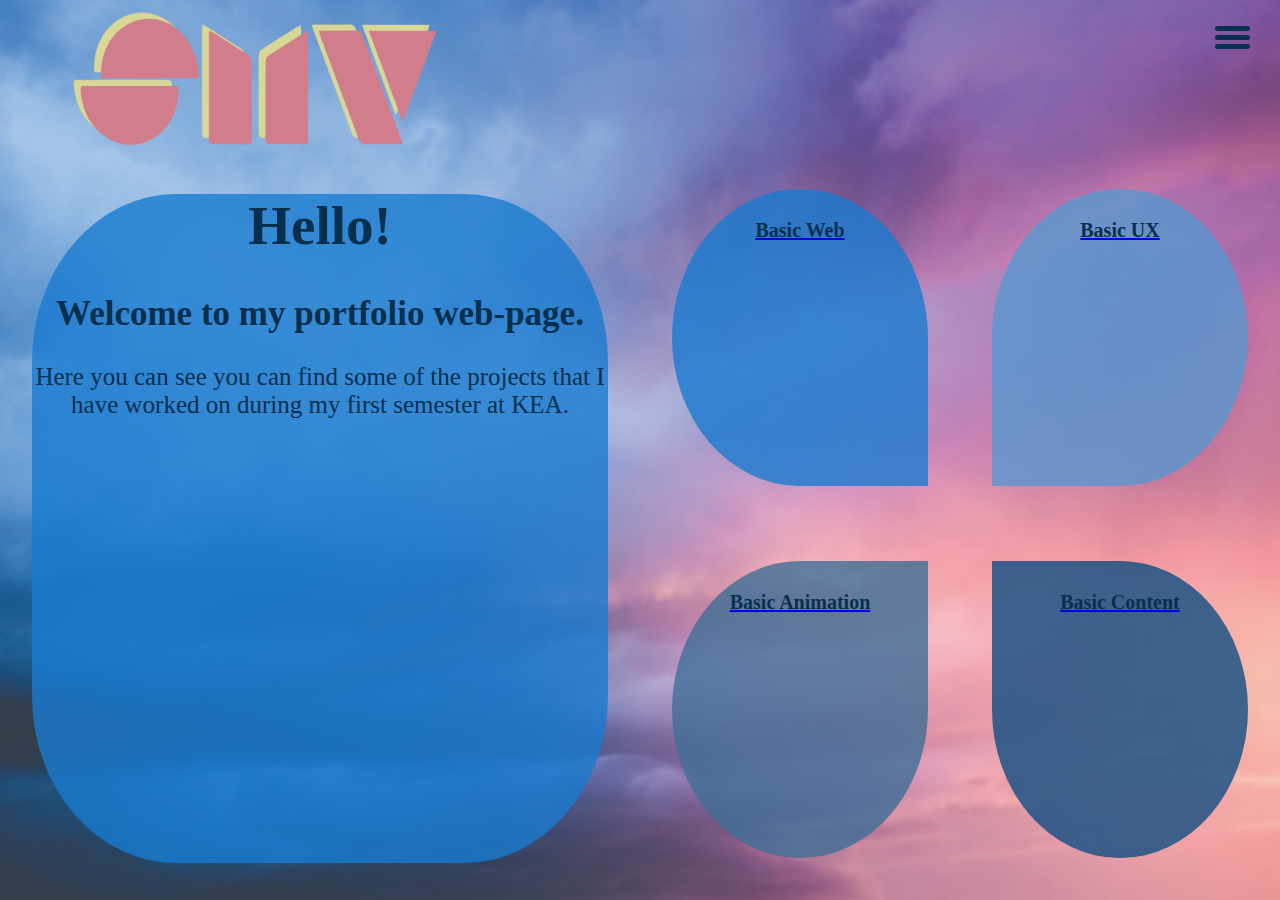
<file: Index.html>
<!DOCTYPE html>
<html lang="en">
    <head>
        <meta charset="utf-8">
        <meta name="viewport" content="width=device-width">

        <title>Portfolio | Welcome</title>
        <link rel="stylesheet" href="./css/style.css">
    </head>

    
    <body>
<div class="grid-container">
   
  <div class="header">
    <div id="branding">
    <a href="Index.html"><img src="./img/my-logo-01.png" alt=""> </a> </div>
    
   <div id="menu-bar">
			<div id="menu" onclick="onClickMenu()">
				<div id="bar1" class="bar"></div>
				<div id="bar2" class="bar"></div>
				<div id="bar3" class="bar"></div>
			</div>
			<ul class="nav" id="nav">
				<li><a href="Index.html">Home</a></li>
				<li><a href="About.html">About</a></li>
				<li><a href="Basic-Web.html">Basic Web</a></li>
                <li><a href="Basic-UX.html">Basic UX</a></li>
                <li><a href="Basic-Animation.html">Basic Animation</a></li><li>
                <a href="Basic-Content.html">Basic Content</a></li> 
                
				
			</ul>
		</div>
		
		<script src="script.js"></script>
    
    </div>
     
  <div class="basic-web"><a href="Basic-Web.html"><div class="web"><h1>Basic Web</h1></div></a> </div>
    
    
    <div class="basic-ux"><a href="Basic-UX.html"><div class="ux"><h1>Basic UX</h1></div> </a></div>
    <div class="basic-animation"><a href="Basic-Animation.html"><div class="animation"><h1>Basic Animation</h1></div></a></div>
    
    <div class="basic-content"><a href="Basic-Animation.html"><div class="content"><h1>Basic Content</h1></div></a></div>
  
<div class="description"><div class="text">
    <h1 class="hello">Hello!</h1>
    <h2 class="welcome">
Welcome to my portfolio web-page.
</h2>
    <p class="details">Here you can see you can find some of the projects that I have worked on during my first semester at KEA.</p>
    
    </div></div>
</div>
    </body>
</html>
</file>
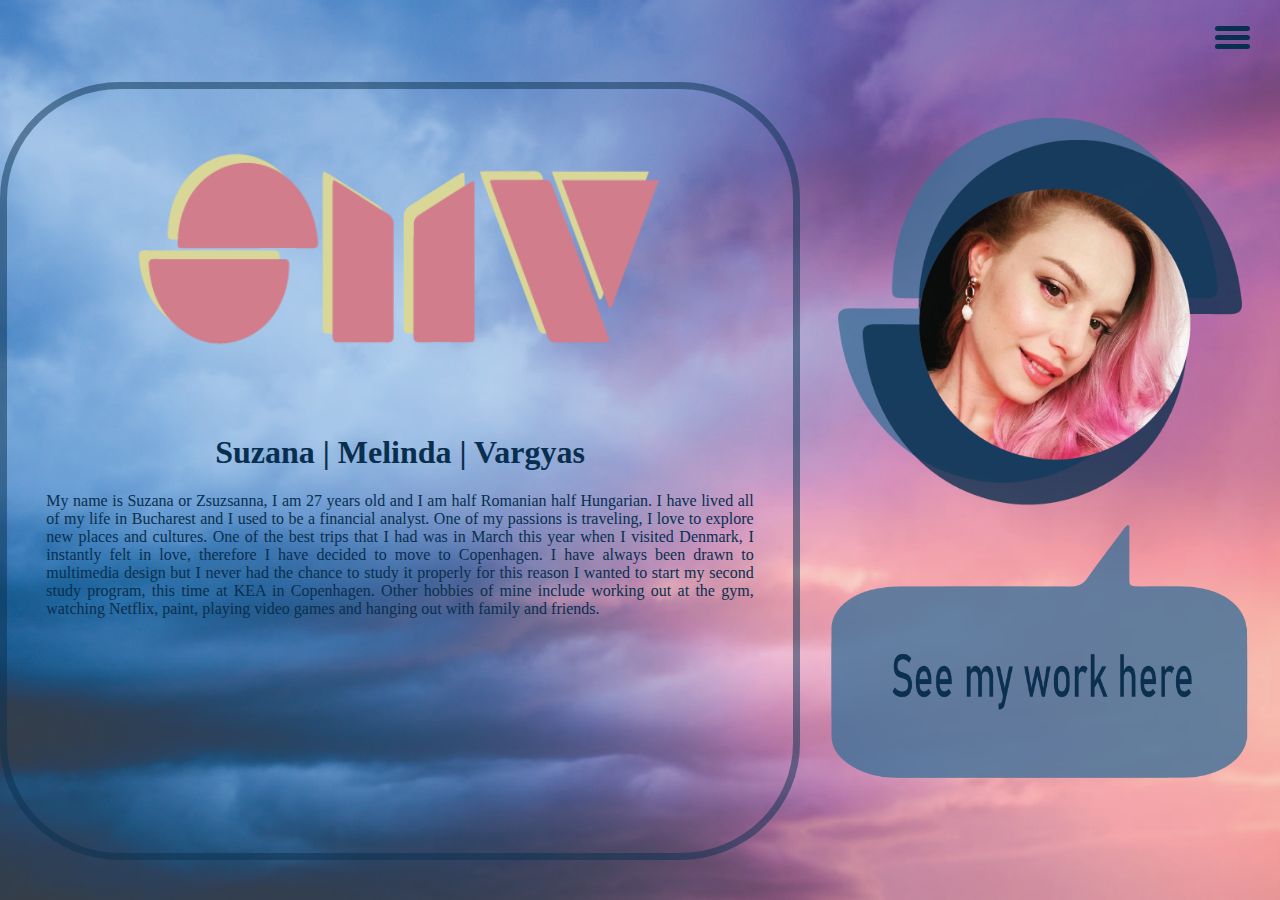
<file: About.html>
<!DOCTYPE html>
<html lang="en">
    <head>
        <meta charset="utf-8">
        <meta name="viewport" content="width=device-width">

        <title>Portfolio | Welcome</title>
        <link rel="stylesheet" href="./css/style.css">
    </head>
<body>
    
   <div class="grid-container-about">
  <div class="header">
       <div id="menu-bar">
			<div id="menu" onclick="onClickMenu()">
				<div id="bar1" class="bar"></div>
				<div id="bar2" class="bar"></div>
				<div id="bar3" class="bar"></div>
			</div>
			<ul class="nav" id="nav">
				<li><a href="Index.html">Home</a></li>
				<li><a href="About.html">About</a></li>
				<li><a href="Basic-Web.html">Basic Web</a></li>
                <li><a href="Basic-UX.html">Basic UX</a></li>
                <li><a href="Basic-Animation.html">Basic Animation</a></li><li>
                <a href="Basic-Content.html">Basic Content</a></li> 
                
				
			</ul>
		</div>
		
		
		<script src="script.js"></script>
    
       </div>
  <div class="about"><div><a href="Index.html"><img src="./img/my-logo-01.png" alt=""> </a> </div>
       
       <h1>Suzana | Melinda | Vargyas</h1>
      
      <p>My name is Suzana or Zsuzsanna, I am 27 years old and I am half Romanian half Hungarian. I have lived all of my life in Bucharest and I used to be a financial analyst. One of my passions is traveling, I love to explore new places and cultures. One of the best trips that I had was in March this year when I visited Denmark, I instantly felt in love, therefore I have decided to move to Copenhagen.

I have always been drawn to multimedia design but I never had the chance to study it properly for this reason I wanted to start my second study program, this time at KEA in Copenhagen.

Other hobbies of mine include working out at the gym, watching Netflix, paint, playing video games and hanging out with family and friends.</p>
       </div>
  
       
       <div class="pictures"><img src="./img/picture-02.png" alt=""></div>
       
       
       <div class="contact"><a href="Index.html"><img src="./img/contact-03-03.png" alt=""></a>
       
           
       </div>
    </div> 
 
    </body>
    
</html>
</file>
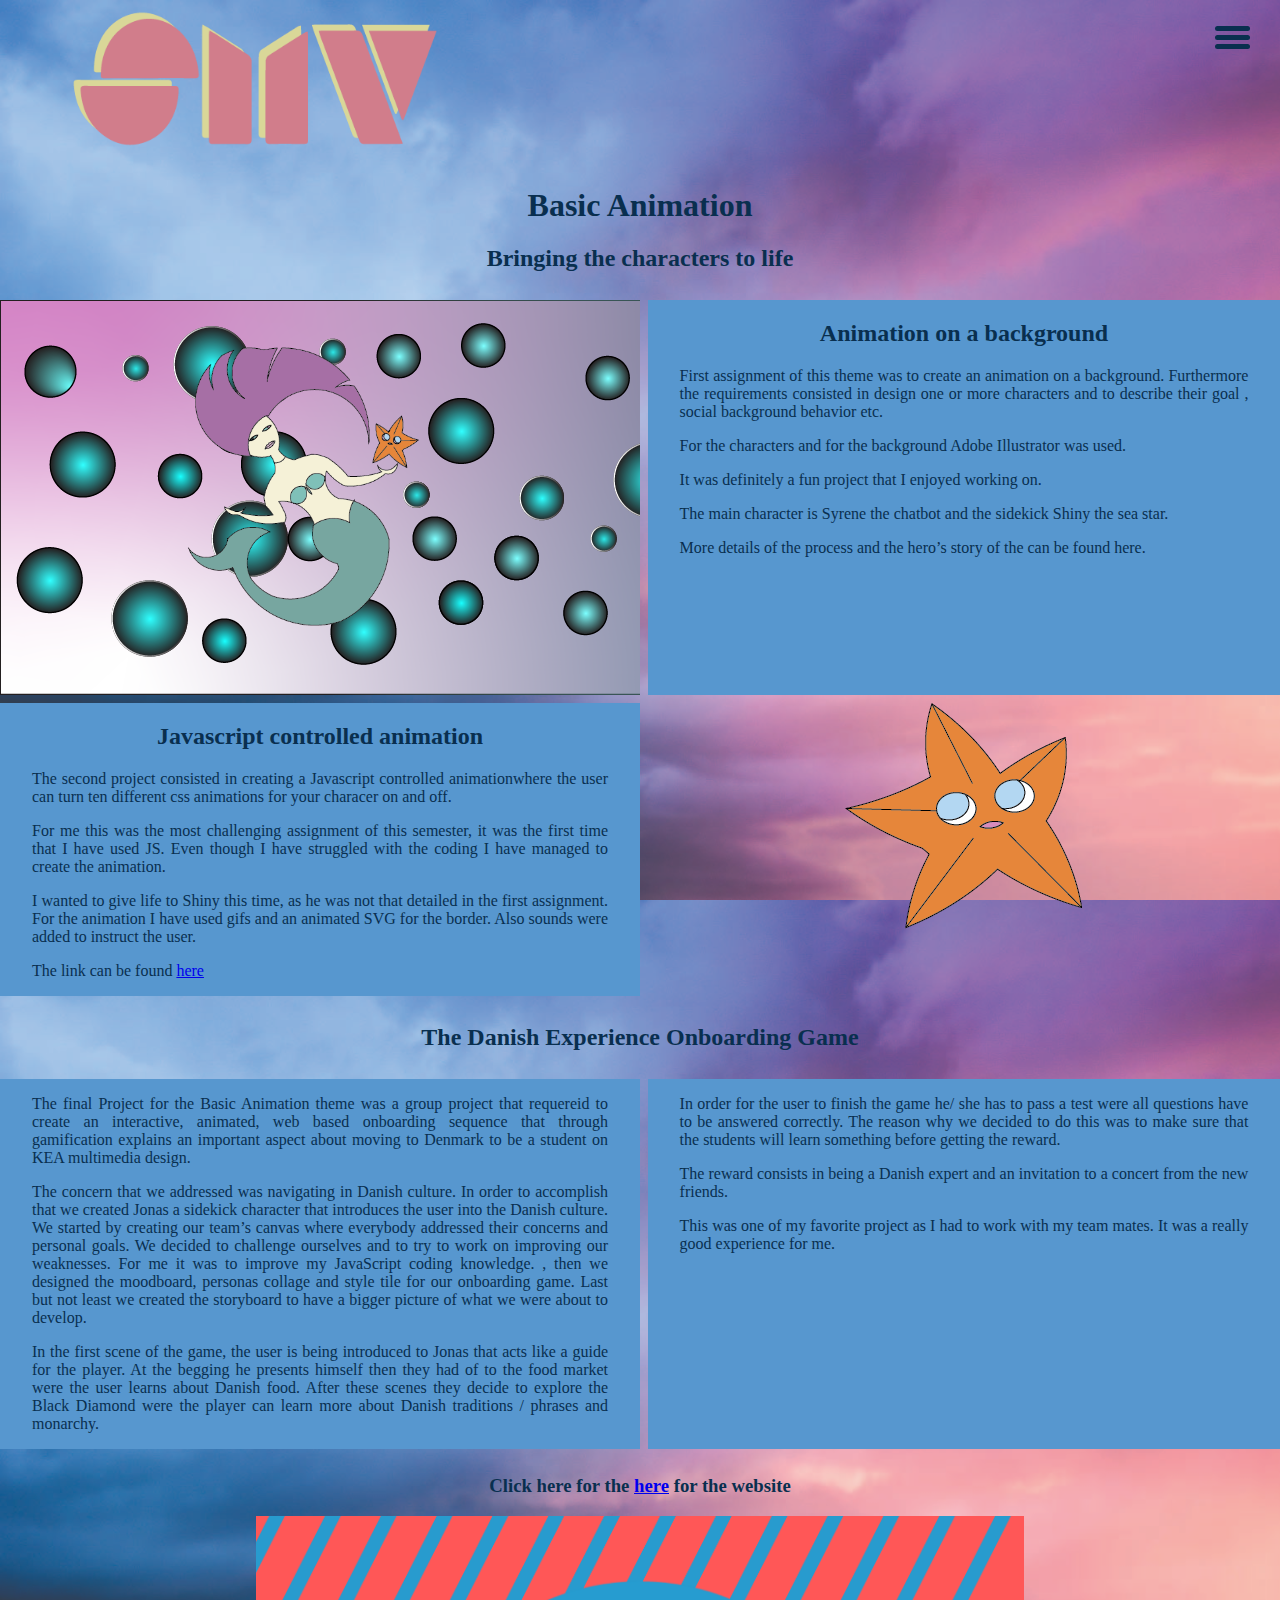
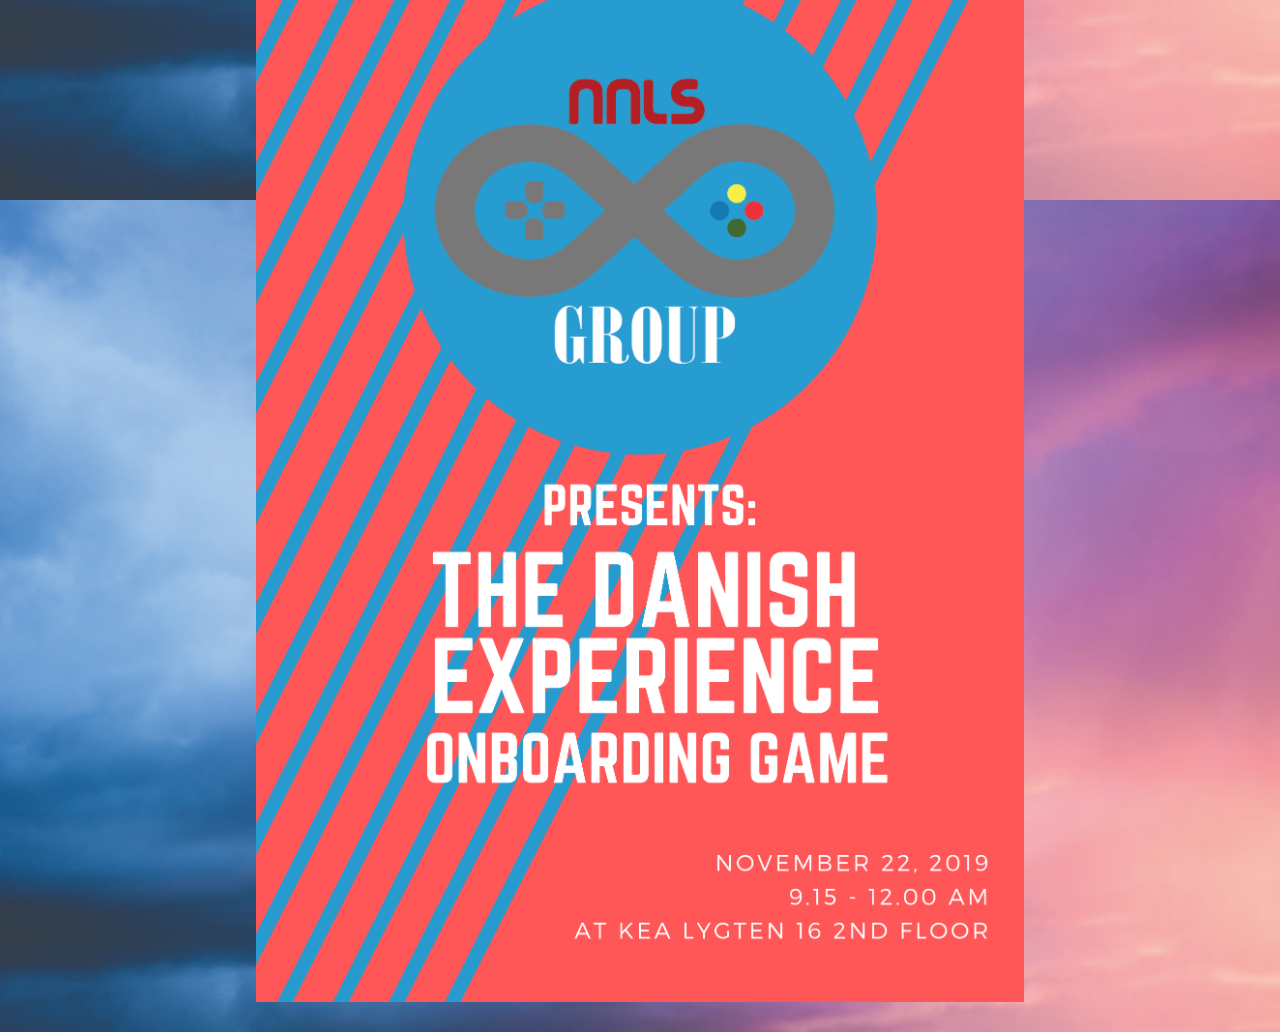
<file: Basic-Animation.html>
<!DOCTYPE html>
<html lang="en">
    <head>
        <meta charset="utf-8">
        <meta name="viewport" content="width=device-width">

        <title>Portfolio | Welcome</title>
        <link rel="stylesheet" href="./css/style.css">
    </head>
<body>
    
   <div class="grid-container-animation">
  <div class="header">
    <div id="branding">
    <a href="Index.html"><img src="./img/my-logo-01.png" alt=""> </a> </div>
    
   <div id="menu-bar">
			<div id="menu" onclick="onClickMenu()">
				<div id="bar1" class="bar"></div>
				<div id="bar2" class="bar"></div>
				<div id="bar3" class="bar"></div>
			</div>
			<ul class="nav" id="nav">
				<li><a href="Index.html">Home</a></li>
				<li><a href="About.html">About</a></li>
				<li><a href="Basic-Web.html">Basic Web</a></li>
                <li><a href="Basic-UX.html">Basic UX</a></li>
                <li><a href="Basic-Animation.html">Basic Animation</a></li><li>
                <a href="Basic-Content.html">Basic Content</a></li> 
                
				
			</ul>
		</div>
		
		<script src="script.js"></script>
    
    </div>
       
  <div class="title-4">
        <h1>Basic Animation </h1>
       
       <h2>Bringing the characters to life</h2>
      
      
       </div>
  <div class="animation-syrene">
      <div class="background" >
     <div class="bubble">
  <div class="character">
    </div>
          </div>
   
    </div> 
      
       </div>
       
       
       
       
       
  <div class="animation-text">
       
       <h2>Animation on a background</h2>
      
      <p>First assignment of this theme was to create an animation on a background. Furthermore the requirements consisted in design one or more characters and to describe their goal , social background behavior etc.</p>     
      <p>For the characters and for the background Adobe Illustrator was used.</p>
      <p>It was definitely a fun project that I enjoyed working on. </p>
      <p>The main character is Syrene the chatbot and the sidekick Shiny the sea star. </p>
      <p>More details of the process and the hero’s story of the can be found here.

</p>

       </div>
  <div class="shiny-text">
       <h2>Javascript controlled animation</h2>
       <p>The second project consisted in creating a Javascript controlled animationwhere the user can turn ten different css animations for your characer on and off.</p>  
        <p>For me this was the most challenging assignment of this semester, it was the first time that I have used JS. Even though I have struggled with the coding I have managed to create the animation. </p>
      <p>I wanted to give life to Shiny this time, as he was not that detailed in the first assignment.
For the animation I have used gifs and an animated SVG for the border. Also sounds were added to instruct the user.
</p>
      <p>The link can be found <a href="http://smv-is-online.com/Animation/Index.html">here</a></p> 
 
       </div>
  <div class="shiny"><img src="./img/Shinny.png" alt=""></div>
       
       
       
  <div class="title-5">
       
       <h2>The Danish Experience Onboarding Game</h2>
       </div>
       <div class="team-text"><p>The final Project for the Basic Animation theme was a group project that requereid to create an interactive, animated, web based onboarding sequence that through gamification explains an important aspect about moving to Denmark to be a student on KEA multimedia design.
 <p>The concern that we addressed was navigating in Danish culture. In order to accomplish that we created Jonas a sidekick character that introduces the user into the Danish culture. 
We started by creating our team’s canvas where everybody addressed their concerns and personal goals. We decided to challenge ourselves and to try to work on improving our weaknesses. For me it was to improve my JavaScript coding knowledge. , then we designed the moodboard, personas collage and style tile for our onboarding game. Last but not least we created the storyboard to have a bigger picture of what we were about to develop.
</p>
           <p>In the first scene of the game, the user is being introduced to Jonas that acts like a guide for the player. At the begging he presents himself then they had of to the food market were the user learns about Danish food. After these scenes they decide to explore the Black Diamond were the player can learn more about Danish traditions / phrases and monarchy. </p>
       </div> 
       
  <div class="team-text-2">
        
       
        <p>In order for the user to finish the game he/ she has to pass a test were all questions have to be answered correctly. The reason why we decided to do this was to make sure that the students will learn something before getting the reward. </p> 
      <p>The reward consists in being a Danish expert and an invitation to a concert from the new friends.</p>

<p>This was one of my favorite project as I had to work with my team mates. It was a really good experience for me.

</p> 

       
       </div>
  <div class="team-project">
       <h3>Click here for the <a href="http://nitzanmoise.com/onboarding/">here</a> for the website </h3>
       <img src="./img/poster.png" alt=""> 
       </div>
</div>
</file>
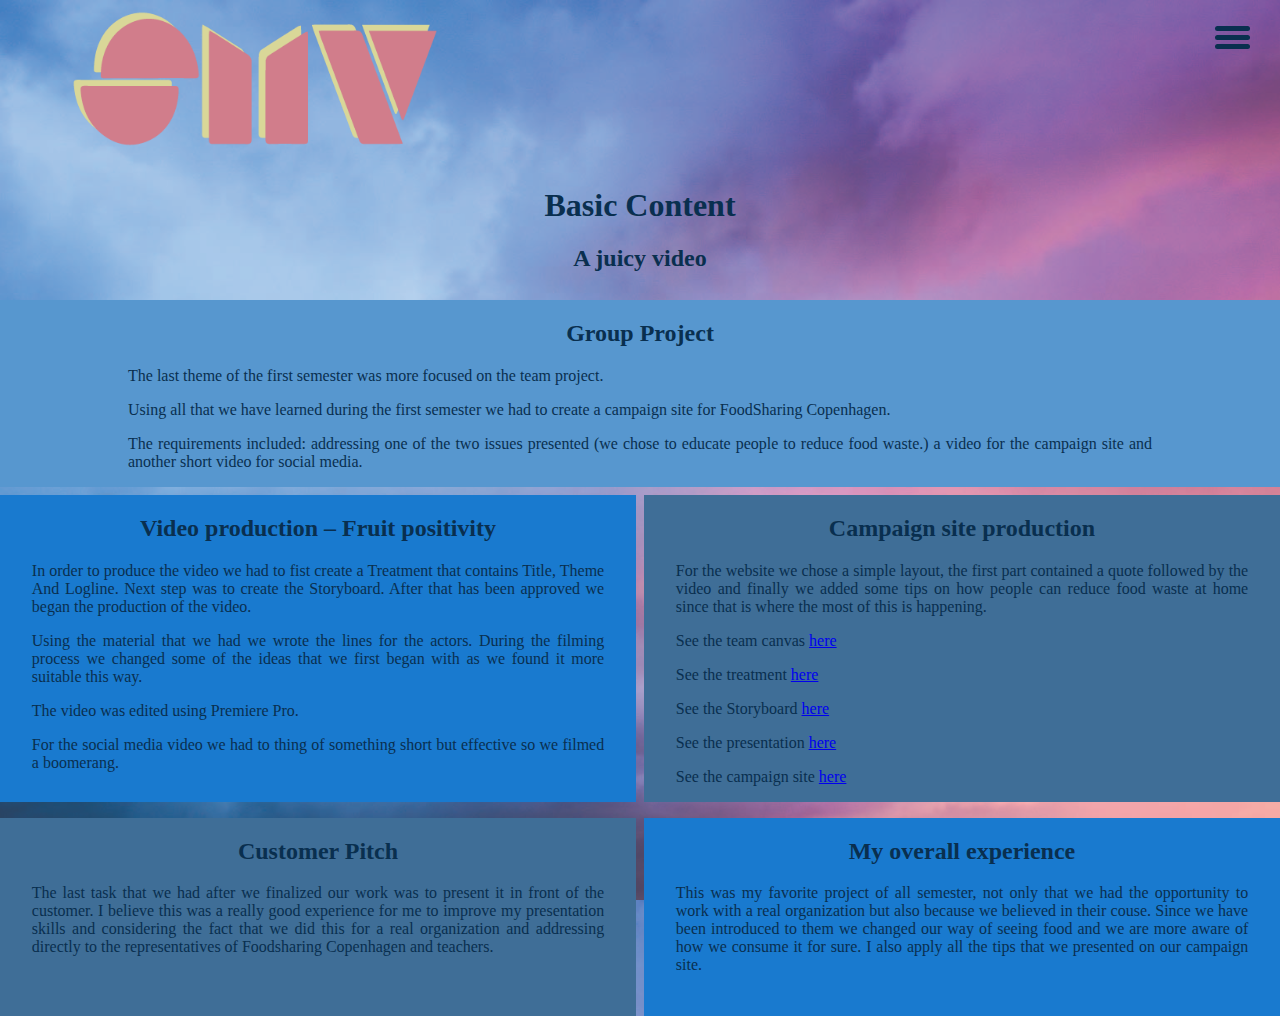
<file: Basic-Content.html>
<!DOCTYPE html>
<html lang="en">
    <head>
        <meta charset="utf-8">
        <meta name="viewport" content="width=device-width">

        <title>Portfolio | Welcome</title>
        <link rel="stylesheet" href="./css/style.css">
    </head>
<body>
    
   <div class="grid-container-content">
   <div class="header">
    <div id="branding">
    <a href="Index.html"><img src="./img/my-logo-01.png" alt=""> </a> </div>
    
   <div id="menu-bar">
			<div id="menu" onclick="onClickMenu()">
				<div id="bar1" class="bar"></div>
				<div id="bar2" class="bar"></div>
				<div id="bar3" class="bar"></div>
			</div>
			<ul class="nav" id="nav">
				<li><a href="Index.html">Home</a></li>
				<li><a href="About.html">About</a></li>
				<li><a href="Basic-Web.html">Basic Web</a></li>
                <li><a href="Basic-UX.html">Basic UX</a></li>
                <li><a href="Basic-Animation.html">Basic Animation</a></li><li>
                <a href="Basic-Content.html">Basic Content</a></li> 
                
				
			</ul>
		</div>
		
		<script src="script.js"></script>
    
    </div>
   
   <div class="title-6">
       <h1>Basic Content </h1>
       <h2>A juicy video </h2>
    
    
       
       </div>
       <div class="group">
           <h2>Group Project</h2>
           <p>The last theme of the first semester was more focused on the team project.</p>
       <p>Using all that we have learned during the first semester we had to create a campaign site for FoodSharing Copenhagen.</p>
       <p>The requirements included: addressing one of the two issues presented (we chose to educate people to reduce food waste.) a video for the campaign site and another short video for social media.</p></div>
       
       
  <div class="video">
       <h2>Video production – Fruit positivity</h2>
     
        <p>In order to produce the video we had to fist create a Treatment  that contains Title, Theme
And Logline. Next step was to create the Storyboard. After that has been approved we began the production of the video.
</p>
       <p>Using the material that we had we wrote the lines for the actors. During the filming process we changed some of the ideas that we first began with as we found it more suitable this way. </p>
      <p>The video was edited using Premiere Pro.

</p>
      <p>For the social media video we had to thing of something short but effective so we filmed a boomerang. </p>
      
       </div>
       
  <div class="site">
       
       <h2>Campaign site production</h2>
      
      <p>
For the website we chose a simple layout, the first part contained a quote followed by the video and finally we added some tips on how people can reduce food waste at home since that is where the most of this is happening.
 
      <p>See the team canvas <a href="http://smv-is-online.com/Portfolio/semester1/material/TeamCanvas.JPG">here</a></p> 
      <p>See the treatment <a href="http://smv-is-online.com/Portfolio/semester1/material/Treatment.pdf">here</a></p>
    
      <p>See the Storyboard <a href="http://smv-is-online.com/Portfolio/semester1/material/storyboard.pdf">here</a></p>
      <p> See the presentation <a href="http://smv-is-online.com/Portfolio/semester1/material/FruitPositivity.pdf">here</a></p>
      
<p>See the campaign site <a href="http://smv-is-online.com/Fruit%20Positivity/html.html">here</a></p>
          
       </div>
       
       
       
  <div class="campaign">
       
       </div>
       
       
       
  <div class="pitch">
       <h2>Customer Pitch </h2>
       
      <p>The last task that we had after we finalized our work was to present it in front of the customer. I believe this was a really good experience for me to improve my presentation skills and considering the fact that we did this for a real organization and addressing directly to the representatives of Foodsharing Copenhagen and teachers.</p>
       
       </div>
       
       
  <div class="experience">
       
      <h2>My overall experience</h2>
      <p> This was my favorite project of all semester, not only that we had the opportunity to work with a real organization but also because we believed in their couse. Since we have been introduced to them we changed our way of seeing food and we are more aware of how we consume it for sure. I also apply all the tips that we presented on our campaign site.   </p>
       </div>
</div>
</file>
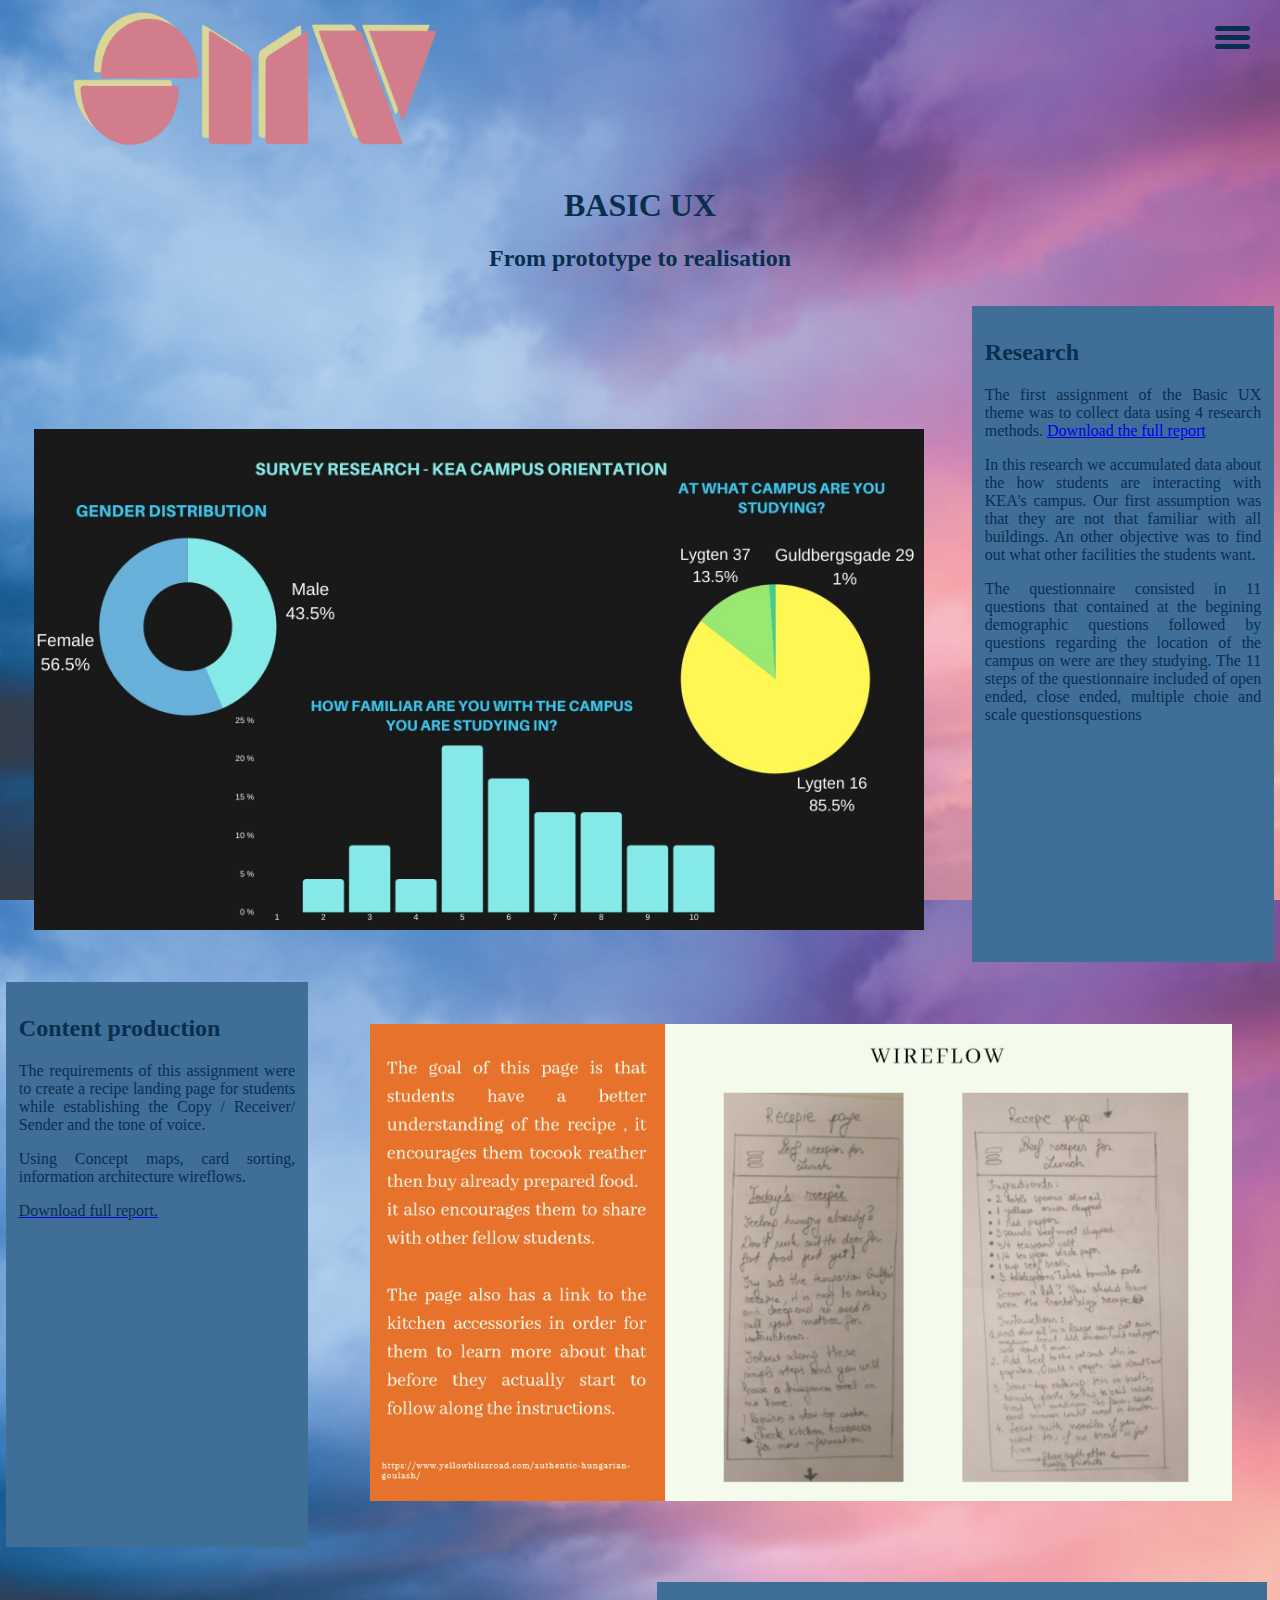
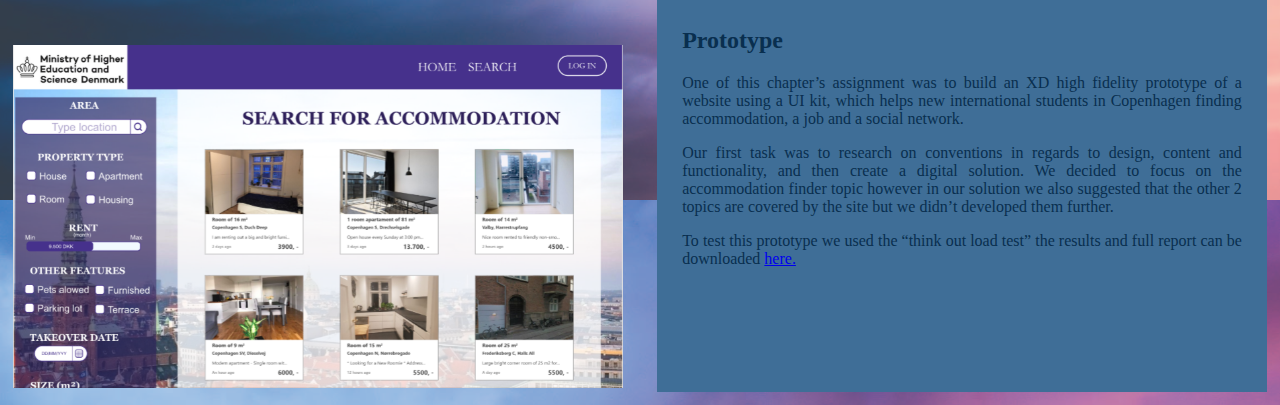
<file: Basic-UX.html>
<!DOCTYPE html>
<html lang="en">
    <head>
        <meta charset="utf-8">
        <meta name="viewport" content="width=device-width">

        <title>Portfolio | Welcome</title>
        <link rel="stylesheet" href="./css/style.css">
    </head>
<body>
    
   <div class="grid-container-ux">
  <div class="header">
    <div id="branding">
    <a href="Index.html"><img src="./img/my-logo-01.png" alt=""> </a> </div>
    
   <div id="menu-bar">
			<div id="menu" onclick="onClickMenu()">
				<div id="bar1" class="bar"></div>
				<div id="bar2" class="bar"></div>
				<div id="bar3" class="bar"></div>
			</div>
			<ul class="nav" id="nav">
				<li><a href="Index.html">Home</a></li>
				<li><a href="About.html">About</a></li>
				<li><a href="Basic-Web.html">Basic Web</a></li>
                <li><a href="Basic-UX.html">Basic UX</a></li>
                <li><a href="Basic-Animation.html">Basic Animation</a></li><li>
                <a href="Basic-Content.html">Basic Content</a></li> 
                
				
			</ul>
		</div>
		
		<script src="script.js"></script>
    
    </div>

  <div class="title-2">
       <h1>BASIC UX</h1>
      <h2>From prototype to realisation</h2>
       </div>
  <div class="research">
      <img src="./img/research.PNG" alt=""> 
       </div>
       
  <div class="research-text">
      <h2>Research</h2>
       
    <p>The first assignment of the Basic UX theme was to collect data using 4 research methods.
        <a href="http://smv-is-online.com/Portfolio/semester1/material/030101_Data-collection_Zsuzsanna-Melinda-Vargyas.pdf"> Download the full report</a></p>
      <p>In this research we accumulated data about the how students are interacting with KEA's campus. Our first assumption was that they are not that familiar with all buildings. An other objective was to find out what other facilities the students want. </p>
      <p>The questionnaire consisted in 11 questions that contained at the begining demographic questions followed by questions regarding the location of the campus on were are they studying. The 11 steps of the questionnaire included of open ended, close ended, multiple choie and scale questionsquestions </p>
      
       </div>
  <div class="content-text">
       
      <h2>Content production</h2>

<p>The requirements of this assignment were to create a recipe landing page for students while establishing the Copy / Receiver/ Sender and the tone of voice.</p>

<p>Using Concept maps, card sorting, information architecture wireflows. </p>

      <a href="http://smv-is-online.com/Portfolio/semester1/material/030201_Content-production_Zsuzsanna.pdf"><p>Download full report.</p> </a>

       
       </div>
  <div class="content-2">
      <img src="./img/content.PNG" alt="">  
       </div>
  <div class="title-3"></div>
  <div class="prototype-2"><img src="./img/prototype-2.PNG" alt=""> </div>
  <div class="prototype-text">
       
       <h2>Prototype</h2>

<p>One of this chapter’s assignment was to build an XD high fidelity prototype of a website using a UI kit, which helps new international students in Copenhagen finding accommodation, a job and a social network. </p>

<p>Our first task was to research on conventions in regards to design, content and functionality, and then create a digital solution.
We decided to focus on the accommodation finder topic however in our solution we also suggested that the other 2 topics are covered by the site but we didn’t developed them further. </p>

      <p>To test this prototype we used the “think out load test” the results and full report can be downloaded   <a href="http://smv-is-online.com/Portfolio/semester1/material/030201_Content-production_Zsuzsanna.pdf"> here.</a></p>

       
       </div>
</div>
    
    </body>
</html>
</file>
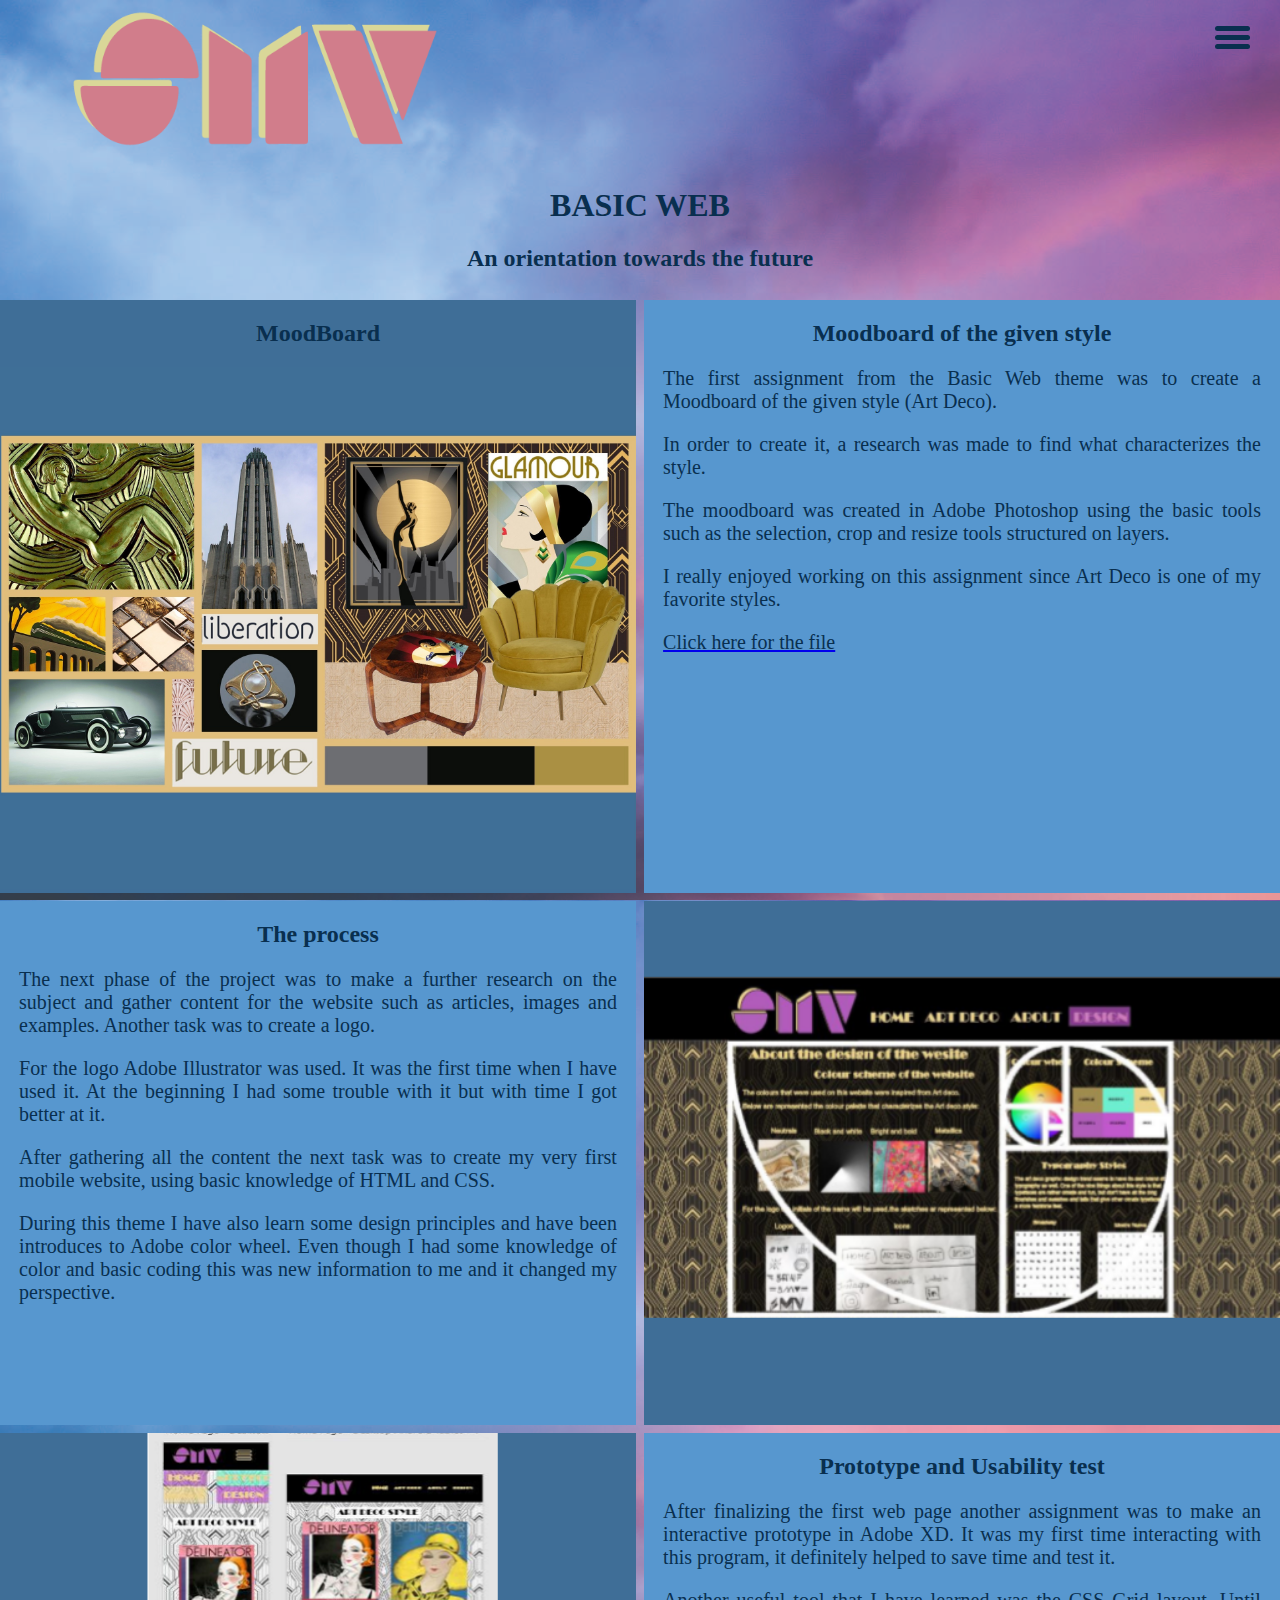
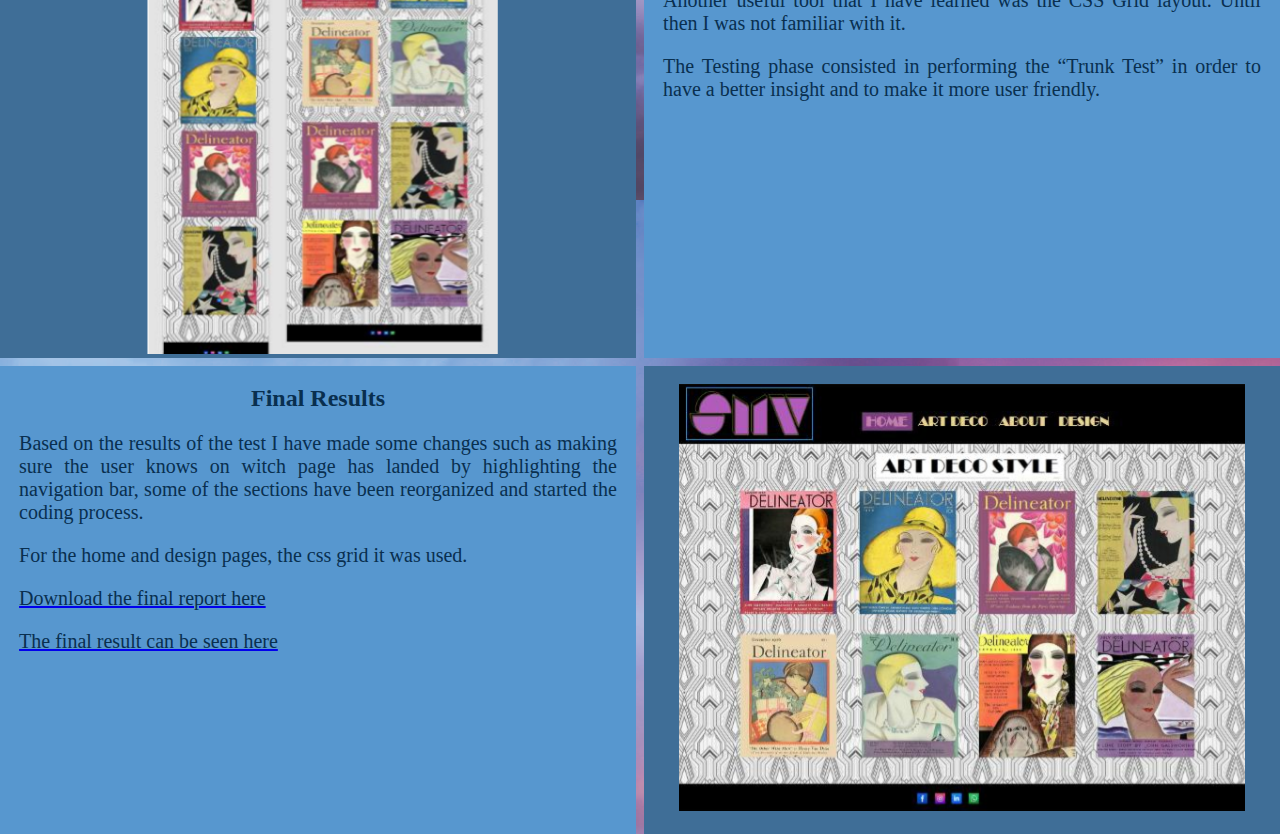
<file: Basic-Web.html>
<!DOCTYPE html>
<html lang="en">
    <head>
        <meta charset="utf-8">
        <meta name="viewport" content="width=device-width">

        <title>Portfolio | Welcome</title>
        <link rel="stylesheet" href="./css/style.css">
    </head>
<body>
    
   <div class="grid-container-web">
   <div class="header">
    <div id="branding">
    <a href="Index.html"><img src="./img/my-logo-01.png" alt=""> </a> </div>
    
   <div id="menu-bar">
			<div id="menu" onclick="onClickMenu()">
				<div id="bar1" class="bar"></div>
				<div id="bar2" class="bar"></div>
				<div id="bar3" class="bar"></div>
			</div>
			<ul class="nav" id="nav">
				<li><a href="Index.html">Home</a></li>
				<li><a href="About.html">About</a></li>
				<li><a href="Basic-Web.html">Basic Web</a></li>
                <li><a href="Basic-UX.html">Basic UX</a></li>
                <li><a href="Basic-Animation.html">Basic Animation</a></li><li>
                <a href="Basic-Content.html">Basic Content</a></li> 
                
				
			</ul>
		</div>
		
		<script src="script.js"></script>
    
    </div>

  <div class="title"><h1>BASIC WEB</h1>
       <h2>An orientation towards the future</h2></div>
  <div class="board">
      <h2>MoodBoard</h2>
       <img src="./img/zsuzsanna-melinda-vargyas_art-deco.jpg" alt=""> 
       
       </div>
  <div class="text-board">
   
  <h2>Moodboard of the given style</h2>
    <p>The first assignment from the Basic Web theme was to create a Moodboard of the given style (Art Deco).</p>   
<p>In order to create it, a research was made to find what characterizes the style. </p>      
<p>The moodboard was created in Adobe Photoshop using the basic tools such as the selection, crop and resize tools structured on layers. </p>   
<p>I really enjoyed working on this assignment since Art Deco is one of my favorite styles.</p>  
      
      <a href="http://smv-is-online.com/Portfolio/semester1/material/zsuzsanna-melinda-vargyas_art-deco.jpg">  <p>Click here for the file</p> </a>
  </div>
       
       
  <div class="text-principles">
    <h2>The process</h2>  
    <p>The next phase of the project was to make a further research on the subject and gather content for the website such as articles, images and examples. Another task was to create a logo.</p> 
    <p>For the logo Adobe Illustrator was used. It was the first time when I have used it. At the beginning I had some trouble with it but with time I got better at it.</p>
      
    <p>After gathering all the content the next task was to create my very first mobile website, using basic knowledge of HTML and CSS.</p>  
    <p> During this theme I have also learn some design principles and have been introduces to Adobe color wheel. Even though I had some knowledge of color and basic coding this was new information to me and it changed my perspective.</p>  
      
      
    </div>
  
       
       <div class="principles">
       <img src="./img/logos.PNG" alt=""> 
       
       </div>
  <div class="prototype">
      <img src="./img/portfolio.png" alt="">
      
  </div>
  <div class="text-prototype"> <h2>Prototype and Usability test</h2>
   <p>
After finalizing the first web page another assignment was to make an interactive prototype in Adobe XD. It was my first time interacting with this program, it definitely helped to save time and test it.
</p>
      
      <p>Another useful tool that I have learned was the CSS Grid layout. Until then I was not familiar with it. </p>
      
      <p>
The Testing phase consisted in performing the “Trunk Test” in order to have a better insight and to make it more user friendly.
</p></div>

  <div class="result">
      <h2>Final Results</h2>
      <p>Based on the results of the test I have made some changes such as making sure the user knows on witch page has landed by highlighting the navigation bar, some of the sections have been reorganized and started the coding process.</p>
      <p>For the home and design pages, the css grid it was used.</p> 
      <a href="http://smv-is-online.com/Portfolio/semester1/material/Zsuzsanna-Melinda-Vargyas_Design-UX-and-process-document-resubmited.pdf"><p>Download the final report here </p></a>
      
      <a href="http://smv-is-online.com/Index.html"><p>The final result can be seen here</p></a>
      
      
      
      
       </div>
  <div class="text-result">
      
      <img src="./img/first.PNG" alt="">
       
      
      </div>
   
</div>




</body>
    
</html>
</file>
<file: css/style.css>
html, body, .grid-container { height: 100%; margin: 0; }

body {background-image:url('../img/sky.jpg');
    background-size:cover;
        text-align:center;

}

h3, p {font-family:Bahnschrift;color: #092f4f;}
h1, h2 {font-family: Britannic;color: #092f4f;}

.grid-container * { 
 
 position: relative;
 
}

.grid-container *:after { 

 position: absolute;
 top: 0;
 left: 0;
}

.grid-container {
  display: grid;
  grid-template-columns: 1fr 1fr 1fr 1fr;
  grid-template-rows: 0.3fr 1fr 1fr;
  grid-template-areas: "header header header header" "description description basic-web basic-ux" "description description basic-animation basic-content";
}

.header { grid-area: header; }

.basic-web { grid-area: basic-web; }

.basic-ux { grid-area: basic-ux; }

.basic-animation { grid-area: basic-animation; overflow:hidden;}

.basic-content { grid-area: basic-content; overflow:hidden;}

.description { grid-area: description;}


#branding img {width:30%;
    height: auto;
    margin-right: auto;
    float: left;
    display: block;
    margin-left:5%;
}

.text{width: 90%;
      height: 90%;
      margin: 5%;
    border-radius: 25%;
    background:rgba(25, 122, 207, 0.8);
}

.web{width: 80%;
      height: 80%;
      margin: 10%;
    border-top-left-radius: 50%;
    border-bottom-left-radius: 50%;
    border-top-right-radius: 50% ;
    background:rgba(25, 122, 207, 0.8);}


.ux{width: 80%;
     height: 80%;
      margin: 10%;
    border-top-left-radius: 50%;
    border-bottom-right-radius: 50%;
    border-top-right-radius: 50% ;
    background:rgba(87, 151, 207, 0.8);}


.animation {width: 80%;
     height: 80%;
     margin: 10%;
    border-top-left-radius: 50%;
    border-bottom-right-radius: 50%;
    border-bottom-left-radius: 50% ;
    background:rgba(63, 110, 151, 0.8);}


.content{width: 80%;
      height: 80%;
     margin: 10%;
    border-bottom-right-radius: 50%;
    border-bottom-left-radius: 50%;
    border-top-right-radius: 50% ;
    background:rgba(15, 77, 130, 0.8);}
 
 .web h1, .ux h1, .animation h1, .content h1  { padding-top: 30px;
      border-bottom-style: none;
    font-size: 20px;
      
     }

 
 
    
    
}


.hello,.welcome,.details{color: aliceblue; padding: 10px;}
.hello {font-size: 55px;
 }
.welcome {font-size: 35px;
 }
.details {font-size: 25px;}




/* NAVIGATION*/


#menu{
	width: 35px;
	height: 30px;
	margin: 30px 30px 20px 10px;
	cursor: pointer;

}
.bar{
	height: 5px;
	width: 100%;
	background-color: #092f4f;
	display: block;
	border-radius: 5px;
	transition: 0.3s ease;
}
#bar1{
	transform: translateY(-4px);
}
#bar3{
	transform: translateY(4px);
}
.nav li a{
	color: #fff;
	text-decoration: none;
    
}
.nav li a:hover{
	font-weight: bold;
}
.nav li{
	list-style: none;
	padding: 10px 0;
}
.nav{
	padding: 0;
	margin: 0 1px;
	transition: 0.3s ease;
	display: none;
   
    background: rgba(25, 122, 207, 0.8);
        
}
#menu-bar{
	top: 0;
	right: 0;
	position: absolute;
      
}


#menu-bar{
	z-index: 2;	


}


.change #bar1{
	transform: translateY(4px) rotateZ(-45deg);
}
.change #bar3{
	transform: translateY(-6px) rotate(45deg);
}
.change #bar2{
	opacity: 0;
}
.change{
	display: block;
    right: 1px;
    
}

.web:hover, .ux:hover, .animation:hover, .content:hover{
    transform: scaleX(1.1) scaleY(1.1);
}

/*  ABOUT MEE */

.grid-container-about { height: 100%; margin: 0; }
    
    
.grid-container-about * { 
 
 position: relative;

}

.grid-container-about *:after { 
 
 position: absolute;
 top: 0;
 left: 0;
}

.grid-container-about {
  display: grid;
  grid-template-columns: 2.5fr 1.5fr;
  grid-template-rows: 0.2fr 1.3fr 0.7fr;
  grid-template-areas: "header header" "about pictures" "about contact";
}

.header { grid-area: header; }

.about { grid-area: about; }

.pictures { grid-area: pictures; }

.contact { grid-area: contact; }




.about {border: 7px solid rgba(9, 47, 79, 0.5);;
        border-radius: 15%;
margin-bottom: 5%;}

.about img{width: 70%;
height: auto;
margin: 6%;
}

.pictures img {width: 90%;
height: auto;
margin: 5%;
}

.contact img {width: 90%;
height: auto;
margin: 5%;
margin-top: -20%;
}

.about p {margin-left: 5%;
margin-right: 5%;
text-align:justify;}

/*********   WEEEB   *****/

.grid-container-web { height: 100%; margin: 0; }

.grid-container-web * { 
 
 position: relative;
    

}

.grid-container-web *:after { 
  
 position: absolute;
 top: 0;
 left: 0;
}

.grid-container-web {
  display: grid;
  grid-template-columns: 1fr 1fr;
  grid-template-rows: 0.3fr 0.7fr 1fr 1fr 1fr 1fr;
  grid-template-areas: "header header" "title title" "board text-board" "text-principles principles" "prototype text-prototype" "result text-result";
grid-gap: 8px;
}



.board { grid-area: board; background-color: #3F6e97;}

.text-board { grid-area: text-board;background-color: #5797cf; }

.text-principles { grid-area: text-principles;background-color: #5797cf; }

.principles { grid-area: principles; background-color: #3F6e97;}

.prototype { grid-area: prototype;background-color: #3F6e97; }

.text-prototype { grid-area: text-prototype; background-color: #5797cf;}

.result { grid-area: result;background-color: #5797cf; }

.text-result { grid-area: text-result; background-color: #3F6e97;}

.header { grid-area: header;  }

.title { grid-area: title;  }


.board img, .principles img,.prototype img, text-result img {width: 100%;
height: auto;}

.text-board p,.text-principles p, .text-prototype p, .result p {text-align: justify; width: 100%; font-size: 20px;}

.text-board,.text-principles, .text-prototype, .result {padding-left: 3%;padding-right: 3%;}

/*uxxxxxxxxxxxxxxxxxxxxxxxxx*/

.grid-container-ux { height: 100%; margin: 0; }

.grid-container-ux * { 
 
 position: relative;

}

.grid-container-ux *:after { 
  
 position: absolute;
 top: 0;
 left: 0;
}

.grid-container-ux {

  display: grid;
  grid-template-columns: 1fr 1fr 1fr 1fr;
  grid-template-rows: 0.3fr 0.7fr 1fr 1fr 0.7fr 1fr;
  grid-template-areas: "header header header header" "title-2 title-2 title-2 title-2" "research research research research-text" "content-text content-2 content-2 content-2" "title-3 title-3 title-3 title-3" "prototype-2 prototype-2 prototype-text prototype-text";
grid-gap: 8px;}

.header { grid-area: header;   }

.title-2 { grid-area: title-2;   }

.research { grid-area: research;  }

.research-text { grid-area: research-text; background-color:#3F6e97;margin:2%;padding: 4%;text-align: justify; }

.content-text { grid-area: content-text; background-color:#3F6e97;margin:2%;padding: 4%;text-align: justify;}

.content-2 { grid-area: content-2;  }

.title-3 { grid-area: title-3;  }

.prototype-2 { grid-area: prototype-2; }

.prototype-text { grid-area: prototype-text; background-color:#3F6e97; margin:2%;padding: 4%; text-align: justify;}

.research img {width: 93%;
    height:auto;
    padding-top:10%;
    margin:3.5%;}

.content-2 img {width: 90%;
    height:auto;
    margin:5%;}

.prototype-2 img {width:96%;
    height:auto;
    padding-top:10%;
    margin:2%;}



/* ANIMATION */

.grid-container-animation { height: 100%; margin: 0; }

.grid-container-animation * { 
  
 position: relative;

}

.grid-container-animation *:after { 
  ;
 position: absolute;
 top: 0;
 left: 0;
}

.grid-container-animation {
  display: grid;
  grid-template-columns: 1fr 1fr;
  grid-template-rows: 0.3fr 0.7fr 1fr 1fr 0.7fr 1fr 1fr;
  grid-template-areas: "header header" "title-4 title-4" "animation-syrene animation-text" "shiny-text shiny" "title-5 title-5" "team-text team-text-2" "team-project team-project";
grid-gap: 8px;}

.header { grid-area: header; }

.title-4 { grid-area: title-4; }

.animation-syrene { grid-area: animation-syrene; }

.animation-text { grid-area: animation-text;background-color: #5797cf; }

.shiny-text { grid-area: shiny-text; background-color: #5797cf}

.shiny { grid-area: shiny; }

.title-5 { grid-area: title-5;   }

.team-text { grid-area: team-text; background-color: #5797cf}
.team-text-2 { grid-area: team-text-2; background-color: #5797cf}
.team-project { grid-area: team-project; }


.animation-text p, .shiny-text p, .team-text p, .team-text-2 p {text-align: justify;
 }

.animation-text, .shiny-text, .team-text, .team-text-2 {padding-left:5%; padding-right: 5%;}

.team-project img{width: 60%;padding-bottom: 2%;}


/*SYRENE*/

.background {
  position: relative;
  height: 395px;
  width: 640px;
    
  background-position: 50% 100%;
  background-size: cover;
  ;
}
.bubble
{
    position: absolute;
    
    width: calc(1280px / 2);
    height: 395px;
     background: url('../img/Baggrund.png');
    animation: moveit 2s steps(2) infinite;
}

.character {
  position: absolute;
  
  bottom: 30px;
  left: 40px;
  transform: translate(20%,20%) scale(0.66);
    width: calc(1595px / 4);
    height: 504px;
     background: url('../img/char.png');
    animation: moveit2 1s steps(4) infinite;
    
}
@keyframes moveit
{
    from
    {
       background-position: 0; 
    }
    to
    {
        background-position: 1280px; 

    }
}
@keyframes moveit2
{
    from
    {
       background-position: 0; 
    }
    to
    {
        background-position: -1595px; 

    }
}




/*Content*/




.grid-container-content { height: 100%; margin: 0; }

.grid-container-content * { 
 
 position: relative;

}

.grid-container-content *:after { 
 
 position: absolute;
 top: 0;
 left: 0;
}

.grid-container-content {
  display: grid;
  grid-template-columns: 1fr 1fr;
  grid-template-rows: 0.3fr 1fr 1fr 1fr 1fr 1fr;
  grid-template-areas: "header header"  "title-6 title-6" "group group" "video site" "campaign campaign" "pitch experience";
grid-gap: 8px;
}

.header { grid-area: header; }
.group { grid-area: group; background-color: #5797cf;}
.video { grid-area: video;background-color: #197acf; }

.site { grid-area: site;background-color: #3f6e97; }

.campaign { grid-area: campaign;background-color: #197acf; }

.pitch { grid-area: pitch; background-color: #3f6e97;}

.experience { grid-area: experience; background-color: #197acf;padding-bottom: 4%;}

.title-6 { grid-area: title-6 ; }


 

.video p, .site p, .campaign p, .pitch p, .experience p, .group p{text-align: justify;} 

.video, .site, .campaign, .pitch, .experience, .group {padding-left: 5%;padding-right: 5%;}

.group {padding-left: 10%;padding-right: 10%;}


@media screen and (max-width: 960px) {
    
   /*Home page*/ 
    .grid-container {
  display: grid;
  grid-template-columns: 1fr 1fr;
  grid-template-rows: 0.3fr 1fr 1fr 1fr  ;
max-width: 960px;
           
  grid-template-areas: "header header"
      "description description"
      "basic-web basic-ux"
      
      "basic-animation basic-content";}

    .web {width: 90%;margin-left: 5%;
    margin-right:5%;}
    .ux {width: 90%;margin-left: 5%;
    margin-right:5%;}
    .animation {width: 90%;margin-left: 5%;
    margin-right:5%;}
    .content {width: 90%;margin-left: 5%;
    margin-right:5%;}
    .text {width: 90%;
        height: 300px;
          
           margin-left: 5%;
    margin-right:5%;}
    
 
.hello {font-size: 40px;
 }
.welcome {font-size: 30px;
 }
.details {font-size: 18px;
    padding: 0px;}
    
    /*About*/
    
    .grid-container-about {
  display: grid;
  grid-template-columns: 1fr;
  grid-template-rows: 1fr 1fr 1fr 1fr;
  grid-template-areas: "header" "pictures" "contact" "about";
}
    
    /* Web*/
    .grid-container-web {
  display: grid;
  max-width: 960px;
  grid-template-columns: 1fr;
  grid-template-rows: 0.3fr 0.7fr 1fr 1fr 1fr 1fr 1fr 1fr 1fr 1fr 1fr;
  grid-template-areas: "header" "title" "text-board" "board"  "text-principles" "principles" "text-prototype" "prototype"  "result" "text-result";
}
    
    /*ux*/
    
    .grid-container-ux {

  display: grid;
  grid-template-columns: 1fr ;
  grid-template-rows: 0.3fr 0.7fr 1fr 1fr 1fr 1fr 1fr 1fr;
  grid-template-areas: "header" "title-2" "research" "research-text" "content-2""content-text" "prototype-2" "prototype-text";}
        
        
 /*Animation*/
        
 .grid-container-animation {
  display: grid;
  grid-template-columns: 1fr;
  grid-template-rows: 0.3fr 0.7fr 1fr 1fr 0.7fr 1fr 1fr 1fr 1fr 1fr;
  grid-template-areas: "header" "title-4"  "animation-syrene" "animation-text"  "shiny" "shiny-text" "title-5" "team-text" "team-text-2" "team-project";
 }
      
   /*Content*/
    
    .grid-container-content {
  display: grid;
  grid-template-columns: 1fr;
  grid-template-rows: 0.3fr 1fr 1fr 1fr 1fr 1fr 1fr 1fr;
  grid-template-areas: "header"  "title-6" "group" "video" "site" "campaign" "pitch" "experience";
         
        
 }


@media screen and (max-width: 736px){
    
    /*Home page*/
    .grid-container {
  display: grid;
  grid-template-columns: 1fr 1fr;
  grid-template-rows: 0.3fr 1fr 1fr 1fr  ;
max-width: 736px;
           
  grid-template-areas: "header header"
      "description description"
      "basic-web basic-ux"
      
      "basic-animation basic-content";}

    .web {width: 90%;margin-left: 5%;
    margin-right:5%;}
    .ux {width: 90%;margin-left: 5%;
    margin-right:5%;}
    .animation {width: 90%;margin-left: 5%;
    margin-right:5%;}
    .content {width: 90%;margin-left: 5%;
    margin-right:5%;}
    .text {width: 90%;
        height: 300px;
          
           margin-left: 5%;
    margin-right:5%;}
    
    .web, .ux, .animation, .content  {
    font-size: 10px;}
    
    .hello {font-size: 40px;
 }
.welcome {font-size: 30px;
 }
.details {font-size: 18px;
    padding: 0px;}
    
    
    /*About*/
    
    .grid-container-about {
  display: grid;
  grid-template-columns: 1fr;
  grid-template-rows: 1fr 1fr 1fr 1fr;
  grid-template-areas: "header" "pictures" "contact" "about";
}
    
    
 /* Web*/
    .grid-container-web {
  display: grid;
  max-width: 960px;
  grid-template-columns: 1fr;
  grid-template-rows: 0.3fr 0.7fr 1fr 1fr 1fr 1fr 1fr 1fr 1fr 1fr 1fr;
  grid-template-areas: "header" "title" "text-board" "board"  "text-principles" "principles" "text-prototype" "prototype"  "result" "text-result";}
 
/*Animation*/
        
 .grid-container-animation {
  display: grid;
  grid-template-columns: 1fr;
  grid-template-rows: 0.3fr 0.7fr 1fr 1fr 0.7fr 1fr 1fr 1fr 1fr 1fr;
  grid-template-areas: "header" "title-4"  "animation-syrene" "animation-text"  "shiny" "shiny-text" "title-5" "team-text" "team-text-2" "team-project";
 }
      /*Content*/
    
    .grid-container-content {
  display: grid;
  grid-template-columns: 1fr;
  grid-template-rows: 0.3fr 1fr 1fr 1fr 1fr 1fr 1fr 1fr;
  grid-template-areas: "header"  "title-6" "group" "video" "site" "campaign" "pitch" "experience";
      
}

@media screen and (max-width: 480px){
    /*Home page*/
      .grid-container {
  display: grid;
  grid-template-columns: 1fr 1fr;
  grid-template-rows: 0.3fr 1fr 1fr 1fr  ;
max-width: 480px;
           
  grid-template-areas: "header header"
      "description description"
      "basic-web basic-ux"
      
      "basic-animation basic-content";}

    .web {width: 90%;margin-left: 5%;
    margin-right:5%;}
    .ux {width: 90%;margin-left: 5%;
    margin-right:5%;}
    .animation {width: 90%;margin-left: 5%;
    margin-right:5%;}
    .content {width: 90%;margin-left: 5%;
    margin-right:5%;}
    .text {width: 90%;
        height: 300px;
          
           margin-left: 5%;
    margin-right:5%;}
    .web, .ux, .animation, .content  {
    font-size: 10px;}
    
    .hello {font-size: 40px;
 }
.welcome {font-size: 30px;
 }
.details {font-size: 18px;
    padding: 0px;}
    
    
    /*About*/
    
    .grid-container-about {
  display: grid;
  grid-template-columns: 1fr;
  grid-template-rows: 1fr 1fr 1fr 1fr;
  grid-template-areas: "header" "pictures" "contact" "about";
}
    
    
  /* Web*/
    .grid-container-web {
  display: grid;
  max-width: 960px;
  grid-template-columns: 1fr;
  grid-template-rows: 0.3fr 0.7fr 1fr 1fr 1fr 1fr 1fr 1fr 1fr 1fr 1fr;
  grid-template-areas: "header" "title" "text-board" "board"  "text-principles" "principles" "text-prototype" "prototype"  "result" "text-result";}
        
        
        
        /*Animation*/
        
 .grid-container-animation {
  display: grid;
  grid-template-columns: 1fr;
  grid-template-rows: 0.3fr 0.7fr 1fr 1fr 0.7fr 1fr 1fr 1fr 1fr 1fr;
  grid-template-areas: "header" "title-4"  "animation-syrene" "animation-text"  "shiny" "shiny-text" "title-5" "team-text" "team-text-2" "team-project";
 }
    
    /*Content*/
    
    .grid-container-content {
  display: grid;
  grid-template-columns: 1fr;
  grid-template-rows: 0.3fr 1fr 1fr 1fr 1fr 1fr 1fr 1fr;
  grid-template-areas: "header"  "title-6" "group" "video" "site" "campaign" "pitch" "experience";
    
    
      
}
</file>
